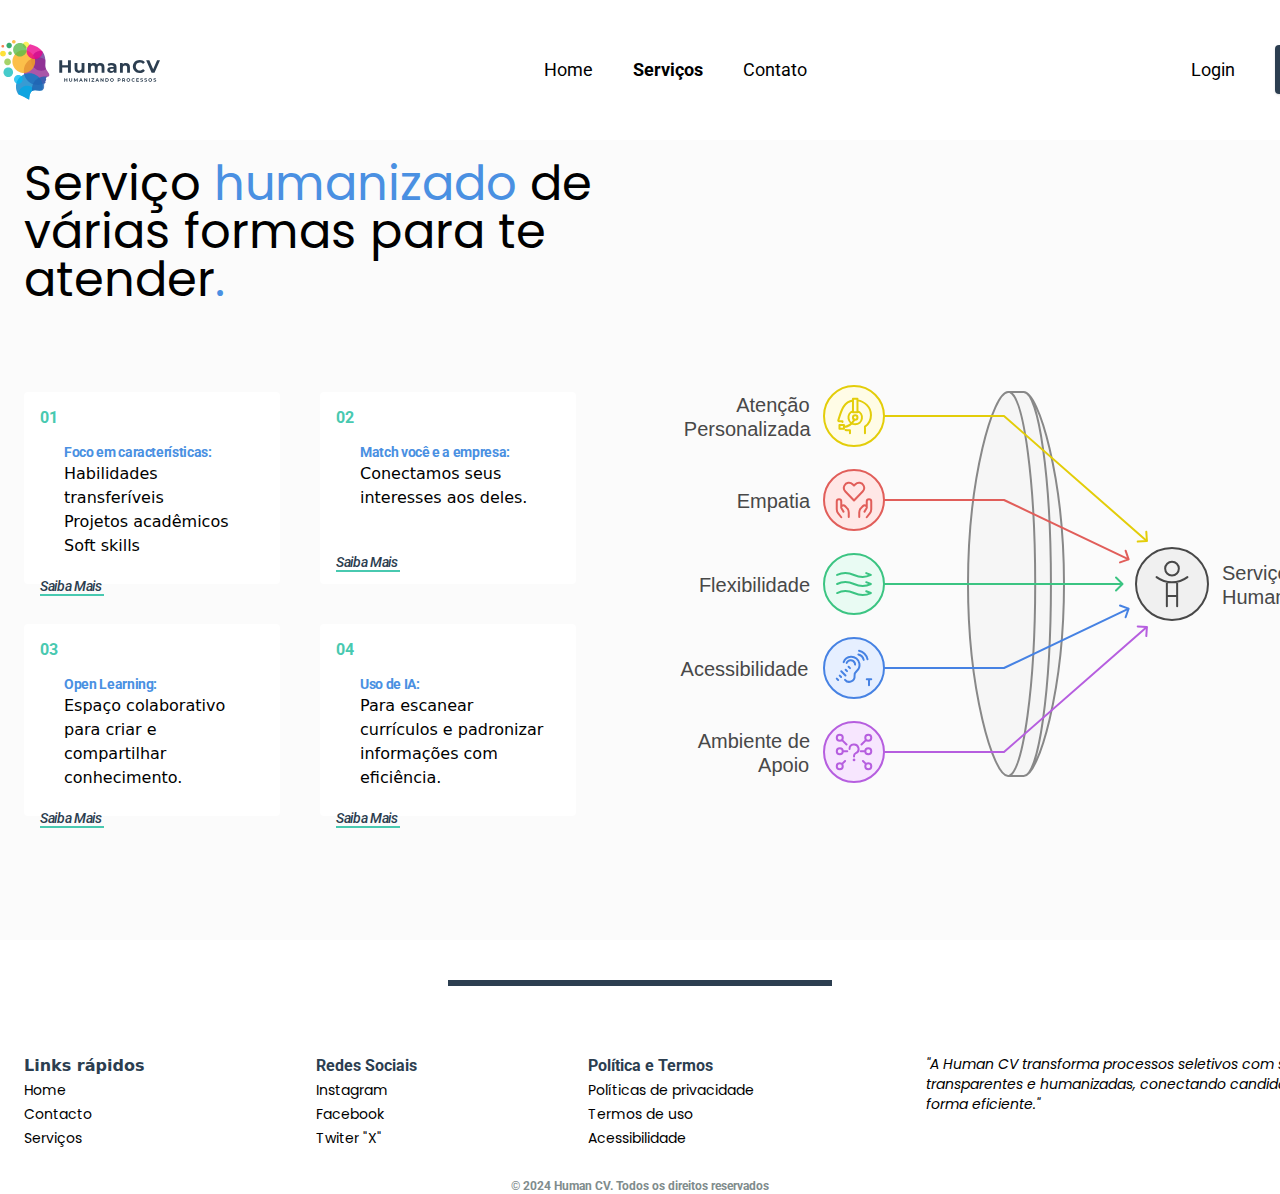
<file: index.html>
<!DOCTYPE html>
<html lang="pt-br">
  <head>
    <meta charset="UTF-8" />
    <meta name="viewport" content="width=device-width, initial-scale=1.0" />
    <title>Serviços</title>
    <link href="./output.css" rel="stylesheet" />
    <link rel="preconnect" href="https://fonts.googleapis.com" />
    <link rel="preconnect" href="https://fonts.gstatic.com" crossorigin />
    <link
      href="https://fonts.googleapis.com/css2?family=Poppins:ital,wght@0,400;0,500;0,600;0,700;1,400;1,500;1,600&family=Roboto:ital,wght@0,100;0,300;0,400;0,500;0,700;0,900;1,100;1,300;1,400;1,500;1,700;1,900&display=swap"
      rel="stylesheet"
    />
  </head>
  <body>
    <header
      class="flex items-center justify-between py-10 mx-auto w-[1440px] font-['Roboto']"
    >
      <img src="img/logo2.svg" alt="" class="w-40" />
      <ul class="flex gap-10 text-lg">
        <li><a href="index.html">Home</a></li>
        <li class="font-bold"><a href="">Serviços</a></li>
        <li><a href="contato.html">Contato</a></li>
      </ul>
      <div class="flex gap-10">
        <a href="" class="text-lg">Login</a>
        <button>
          <a
            href=""
            class="text-corbotão bg-bgbotão text-lg font-['Poppins'] font-semibold uppercase tracking-tight px-6 py-3 rounded shadow justify-center"
            >Inscreva-se</a
          >
        </button>
      </div>
    </header>
    <main>
      <section class="bg-[#f4f4f4]/40 px-6 py-3 w-[1440px] h-[800px] mx-auto">
        <h1 class="text-5xl font-normal font-['Poppins'] w-2/4 py-2">
          Serviço <span class="text-textoazul">humanizado</span> de várias
          formas para te atender<span class="text-textoazul">.</span>
        </h1>
        <div class="flex items-center">
          <div class="grid grid-cols-2 mt-20">
            <div class="w-64 h-48 bg-white rounded">
              <h2
                class="text-[#48c9b0] text-base font-bold font-['Roboto'] leading-9 tracking-tight my-2 mx-4"
              >
                01
              </h2>
              <div class="mx-10">
                <h3
                  class="text-textoazul text-sm w-52 font-bold font-['Roboto'] leading-tight tracking-tight"
                >
                  Foco em características:
                </h3>
                <p>Habilidades transferíveis</p>
                <p>Projetos acadêmicos</p>
                <p>Soft skills</p>
              </div>
              <div class="my-5 mx-4 ferias">
                <a href="">
                  <p
                    class="w-48 h-6 text-[#2c3e50] text-sm font-medium font-['Roboto'] leading-tight tracking-tight italic"
                  >
                    Saiba Mais
                  </p>
                </a>
                <div class="w-16 h-0.5 bg-[#48c9b0] -mt-2"></div>
              </div>
            </div>
            <div class="w-64 h-48 bg-white rounded ml-5">
              <h2
                class="text-[#48c9b0] text-base font-bold font-['Roboto'] leading-9 tracking-tight my-2 mx-4"
              >
                02
              </h2>
              <div class="mx-10">
                <h3
                  class="text-textoazul text-sm w-52 font-bold font-['Roboto'] leading-tight tracking-tight"
                >
                  Match você e a empresa:
                </h3>
                <p>Conectamos seus interesses aos deles.</p>
              </div>
              <div class="my-11 mx-4">
                <a href="">
                  <p
                    class="w-48 h-6 text-[#2c3e50] text-sm font-medium font-['Roboto'] leading-tight tracking-tight italic"
                  >
                    Saiba Mais
                  </p>
                </a>
                <div class="w-16 h-0.5 bg-[#48c9b0] -mt-2"></div>
              </div>
            </div>
            <div class="w-64 h-48 bg-white rounded mt-10">
              <h2
                class="text-[#48c9b0] text-base font-bold font-['Roboto'] leading-9 tracking-tight my-2 mx-4"
              >
                03
              </h2>
              <div class="mx-10">
                <h3
                  class="text-textoazul text-sm w-52 font-bold font-['Roboto'] leading-tight tracking-tight"
                >
                  Open Learning:
                </h3>
                <p>
                  Espaço colaborativo para criar e compartilhar conhecimento.
                </p>
              </div>
              <div class="my-5 mx-4">
                <a href="">
                  <p
                    class="w-48 h-6 text-[#2c3e50] text-sm font-medium font-['Roboto'] leading-tight tracking-tight italic"
                  >
                    Saiba Mais
                  </p>
                </a>
                <div class="w-16 h-0.5 bg-[#48c9b0] -mt-2"></div>
              </div>
            </div>
            <div class="w-64 h-48 bg-white rounded mt-10 ml-5">
              <h2
                class="text-[#48c9b0] text-base font-bold font-['Roboto'] leading-9 tracking-tight my-2 mx-4"
              >
                04
              </h2>
              <div class="mx-10">
                <h3
                  class="text-textoazul text-sm w-52 font-bold font-['Roboto'] leading-tight tracking-tight"
                >
                  Uso de IA:
                </h3>
                <p class="w-48">
                  Para escanear currículos e padronizar informações com
                  eficiência.
                </p>
              </div>
              <div class="my-5 mx-4">
                <a href="">
                  <p
                    class="w-48 h-6 text-[#2c3e50] text-sm font-medium font-['Roboto'] leading-tight tracking-tight italic"
                  >
                    Saiba Mais
                  </p>
                </a>
                <div class="w-16 h-0.5 bg-[#48c9b0] -mt-2"></div>
              </div>
            </div>
          </div>
          <div>
            <img
              class="mt-10 ml-20"
              src="img/napkin-selection (1).svg"
              alt=""
            />
          </div>
        </div>
      </section>
    </main>
    <div class="w-96 h-1.5 bg-[#2c3e50] mx-auto mt-10"></div>
    <footer
      class="flex gap-10 justify-between px-6 py-3 mt-14 w-[1440px] mx-auto"
    >
      <div>
        <h2 class="text-bgbotão font-bold">Links rápidos</h2>
        <ul>
          <li><a class="font-poppins text-sm">Home</a></li>
          <li><a class="font-poppins text-sm">Contacto</a></li>
          <li><a class="font-poppins text-sm">Serviços</a></li>
        </ul>
      </div>
      <div>
        <h2 class="text-bgbotão font-bold font-roboto">Redes Sociais</h2>
        <ul>
          <li><a class="font-poppins text-sm" href="">Instagram</a></li>
          <li><a class="font-poppins text-sm">Facebook</a></li>
          <li><a class="font-poppins text-sm">Twiter "X" </a></li>
        </ul>
      </div>
      <div>
        <h2 class="text-bgbotão font-bold font-roboto">Política e Termos</h2>
        <ul>
          <li>
            <a class="font-poppins text-sm" href="">Políticas de privacidade</a>
          </li>
          <li><a class="font-poppins text-sm" href="">Termos de uso</a></li>
          <li><a class="font-poppins text-sm" href="">Acessibilidade</a></li>
        </ul>
      </div>
      <div>
        <p class="font-poppins text-sm italic">
          "A Human CV transforma processos seletivos com soluções práticas,<br />
          transparentes e humanizadas, conectando candidatos e empresas de
          <br />
          forma eficiente."
        </p>
      </div>
    </footer>
    <p class="text-center font-bold text-marca font-roboto text-xs mt-4">
      © 2024 Human CV. Todos os direitos reservados
    </p>
  </body>
</html>
</file>
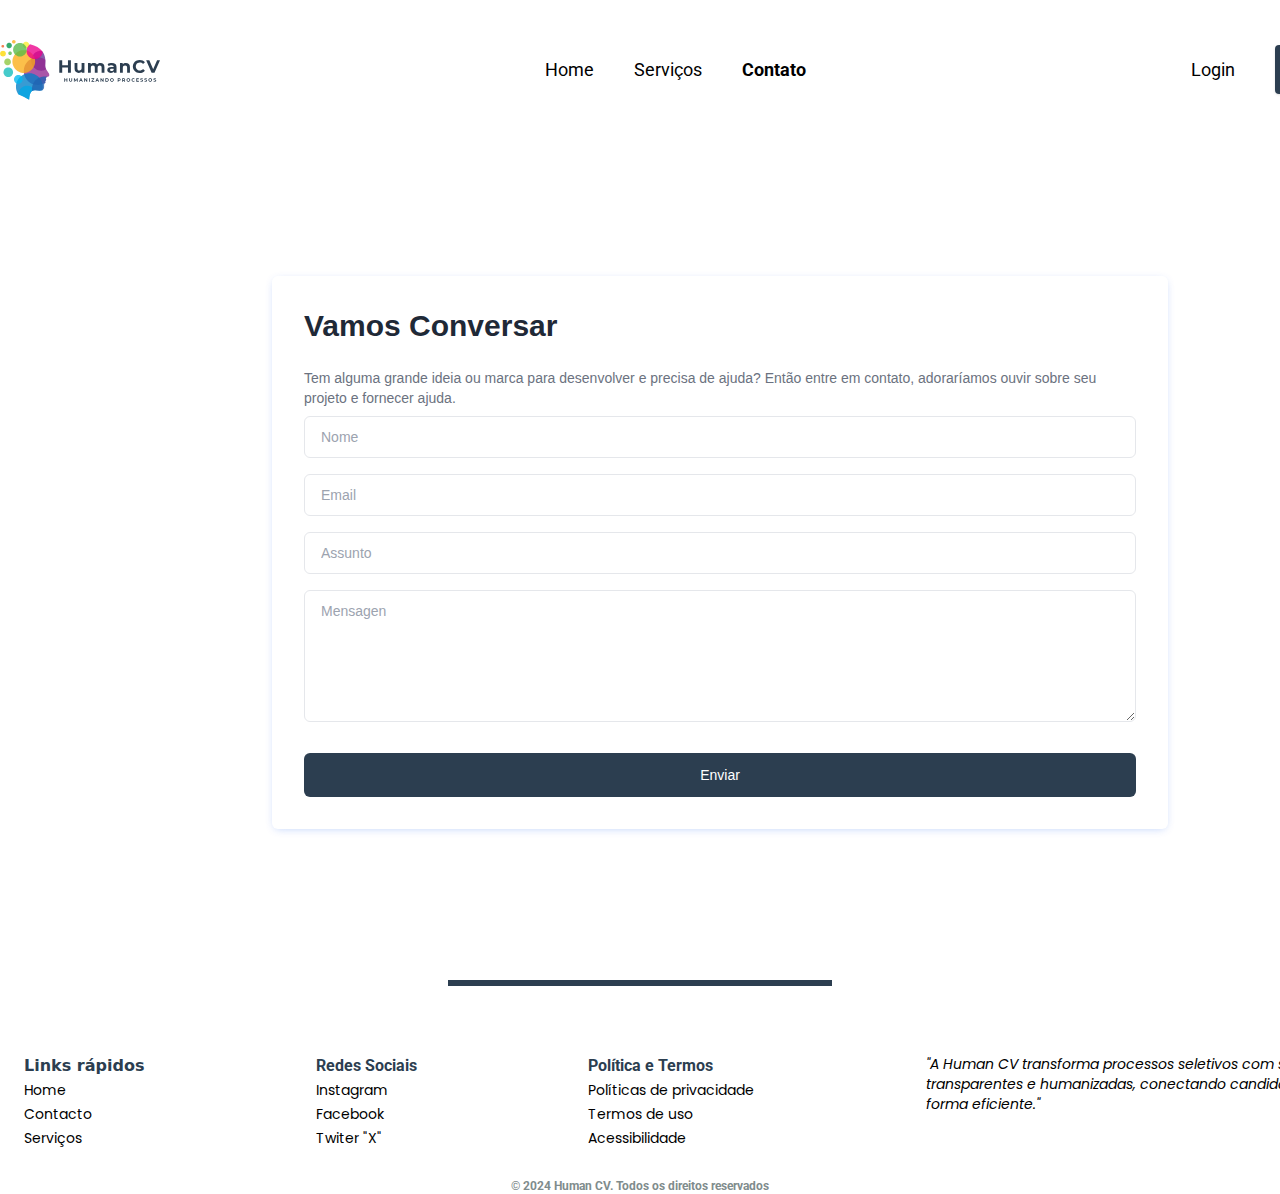
<file: contato.html>
<!DOCTYPE html>
<html lang="pt-br">
  <head>
    <meta charset="UTF-8" />
    <meta name="viewport" content="width=device-width, initial-scale=1.0" />
    <title>Serviços</title>
    <link href="./output.css" rel="stylesheet" />
    <link rel="preconnect" href="https://fonts.googleapis.com" />
    <link rel="preconnect" href="https://fonts.gstatic.com" crossorigin />
    <link
      href="https://fonts.googleapis.com/css2?family=Poppins:ital,wght@0,400;0,500;0,600;0,700;1,400;1,500;1,600&family=Roboto:ital,wght@0,100;0,300;0,400;0,500;0,700;0,900;1,100;1,300;1,400;1,500;1,700;1,900&display=swap"
      rel="stylesheet"
    />
  </head>
  <header
  class="flex items-center justify-between py-10 mx-auto w-[1440px] font-['Roboto']"
>
  <img src="/img/logo2.svg" alt="" class="w-40" />
  <ul class="flex gap-10 text-lg">
    <li><a href="index.html">Home</a></li>
    <li><a href="#">Serviços</a></li>
    <li><a class="font-bold" href="">Contato</a></li>
  </ul>
  <div class="flex gap-10">
    <a href="login.html" class="text-lg">Login</a>
    <button>
      <a
        href="cadastro.html"
        class="text-corbotão bg-bgbotão text-lg font-['Poppins'] font-semibold uppercase tracking-tight px-6 py-3 rounded shadow justify-center"
        >Inscreva-se</a
      >
    </button>
  </div>
</header>
  <body>
   
    <main>
      <section class="py-28 w-[1440px] h-[800px] mx-auto">
      
        <div class="flex items-center justify-center">
          <div class="mt-6">
            <div class="items-start gap-14 p-8 mx-auto max-w-4xl bg-white shadow-[0_2px_10px_-3px_rgba(6,81,237,0.3)] rounded-md font-[sans-serif]">
                <div>
                    <h1 class="text-gray-800 text-3xl font-extrabold">Vamos Conversar</h1>
                    <p class="text-sm text-gray-500 mt-4 py-2">Tem alguma grande ideia ou marca para desenvolver e precisa de ajuda? Então entre em contato, adoraríamos ouvir sobre seu projeto e fornecer ajuda.</p>
                </div>

                <form class="ml-auo space-y-4">
                    <input type='text' placeholder='Nome'
                        class="w-full text-gray-800 rounded-md py-2.5 px-4 border text-sm outline-blue-500" />
                    <input type='email' placeholder='Email'
                        class="w-full text-gray-800 rounded-md py-2.5 px-4 border text-sm outline-blue-500" />
                    <input type='text' placeholder='Assunto'
                        class="w-full text-gray-800 rounded-md py-2.5 px-4 border text-sm outline-blue-500" />
                    <textarea placeholder='Mensagen' rows="6"
                        class="w-full text-gray-800 rounded-md px-4 border text-sm pt-2.5 outline-blue-500"></textarea>
                    <button type='button'
                        class="text-white bg-bgbotão hover:bg-bgbotão/80 rounded-md text-sm px-4 py-3 w-full !mt-6">Enviar</button>
                </form>
            </div>
        </div>
          </div>
        </div>
      </section>
    </main>
    <div class="w-96 h-1.5 bg-[#2c3e50] mx-auto mt-10"></div>
    <footer
      class="flex gap-10 justify-between px-6 py-3 mt-14 w-[1440px] mx-auto"
    >
      <div>
        <h2 class="text-bgbotão font-bold">Links rápidos</h2>
        <ul>
          <li><a class="font-poppins text-sm">Home</a></li>
          <li><a class="font-poppins text-sm">Contacto</a></li>
          <li><a class="font-poppins text-sm">Serviços</a></li>
        </ul>
      </div>
      <div>
        <h2 class="text-bgbotão font-bold font-roboto">Redes Sociais</h2>
        <ul>
          <li><a class="font-poppins text-sm" href="">Instagram</a></li>
          <li><a class="font-poppins text-sm">Facebook</a></li>
          <li><a class="font-poppins text-sm">Twiter "X" </a></li>
        </ul>
      </div>
      <div>
        <h2 class="text-bgbotão font-bold font-roboto">Política e Termos</h2>
        <ul>
          <li>
            <a class="font-poppins text-sm" href="">Políticas de privacidade</a>
          </li>
          <li><a class="font-poppins text-sm" href="">Termos de uso</a></li>
          <li><a class="font-poppins text-sm" href="">Acessibilidade</a></li>
        </ul>
      </div>
      <div>
        <p class="font-poppins text-sm italic">
          "A Human CV transforma processos seletivos com soluções práticas,<br />
          transparentes e humanizadas, conectando candidatos e empresas de
          <br />
          forma eficiente."
        </p>
      </div>
    </footer>
    <p class="text-center font-bold text-marca font-roboto text-xs mt-4">
      © 2024 Human CV. Todos os direitos reservados
    </p>
  </body>
</html>
</file>
<file: output.css>
*, ::before, ::after {
  --tw-border-spacing-x: 0;
  --tw-border-spacing-y: 0;
  --tw-translate-x: 0;
  --tw-translate-y: 0;
  --tw-rotate: 0;
  --tw-skew-x: 0;
  --tw-skew-y: 0;
  --tw-scale-x: 1;
  --tw-scale-y: 1;
  --tw-pan-x:  ;
  --tw-pan-y:  ;
  --tw-pinch-zoom:  ;
  --tw-scroll-snap-strictness: proximity;
  --tw-gradient-from-position:  ;
  --tw-gradient-via-position:  ;
  --tw-gradient-to-position:  ;
  --tw-ordinal:  ;
  --tw-slashed-zero:  ;
  --tw-numeric-figure:  ;
  --tw-numeric-spacing:  ;
  --tw-numeric-fraction:  ;
  --tw-ring-inset:  ;
  --tw-ring-offset-width: 0px;
  --tw-ring-offset-color: #fff;
  --tw-ring-color: rgb(59 130 246 / 0.5);
  --tw-ring-offset-shadow: 0 0 #0000;
  --tw-ring-shadow: 0 0 #0000;
  --tw-shadow: 0 0 #0000;
  --tw-shadow-colored: 0 0 #0000;
  --tw-blur:  ;
  --tw-brightness:  ;
  --tw-contrast:  ;
  --tw-grayscale:  ;
  --tw-hue-rotate:  ;
  --tw-invert:  ;
  --tw-saturate:  ;
  --tw-sepia:  ;
  --tw-drop-shadow:  ;
  --tw-backdrop-blur:  ;
  --tw-backdrop-brightness:  ;
  --tw-backdrop-contrast:  ;
  --tw-backdrop-grayscale:  ;
  --tw-backdrop-hue-rotate:  ;
  --tw-backdrop-invert:  ;
  --tw-backdrop-opacity:  ;
  --tw-backdrop-saturate:  ;
  --tw-backdrop-sepia:  ;
  --tw-contain-size:  ;
  --tw-contain-layout:  ;
  --tw-contain-paint:  ;
  --tw-contain-style:  ;
}

::backdrop {
  --tw-border-spacing-x: 0;
  --tw-border-spacing-y: 0;
  --tw-translate-x: 0;
  --tw-translate-y: 0;
  --tw-rotate: 0;
  --tw-skew-x: 0;
  --tw-skew-y: 0;
  --tw-scale-x: 1;
  --tw-scale-y: 1;
  --tw-pan-x:  ;
  --tw-pan-y:  ;
  --tw-pinch-zoom:  ;
  --tw-scroll-snap-strictness: proximity;
  --tw-gradient-from-position:  ;
  --tw-gradient-via-position:  ;
  --tw-gradient-to-position:  ;
  --tw-ordinal:  ;
  --tw-slashed-zero:  ;
  --tw-numeric-figure:  ;
  --tw-numeric-spacing:  ;
  --tw-numeric-fraction:  ;
  --tw-ring-inset:  ;
  --tw-ring-offset-width: 0px;
  --tw-ring-offset-color: #fff;
  --tw-ring-color: rgb(59 130 246 / 0.5);
  --tw-ring-offset-shadow: 0 0 #0000;
  --tw-ring-shadow: 0 0 #0000;
  --tw-shadow: 0 0 #0000;
  --tw-shadow-colored: 0 0 #0000;
  --tw-blur:  ;
  --tw-brightness:  ;
  --tw-contrast:  ;
  --tw-grayscale:  ;
  --tw-hue-rotate:  ;
  --tw-invert:  ;
  --tw-saturate:  ;
  --tw-sepia:  ;
  --tw-drop-shadow:  ;
  --tw-backdrop-blur:  ;
  --tw-backdrop-brightness:  ;
  --tw-backdrop-contrast:  ;
  --tw-backdrop-grayscale:  ;
  --tw-backdrop-hue-rotate:  ;
  --tw-backdrop-invert:  ;
  --tw-backdrop-opacity:  ;
  --tw-backdrop-saturate:  ;
  --tw-backdrop-sepia:  ;
  --tw-contain-size:  ;
  --tw-contain-layout:  ;
  --tw-contain-paint:  ;
  --tw-contain-style:  ;
}

/*
! tailwindcss v3.4.14 | MIT License | https://tailwindcss.com
*/

/*
1. Prevent padding and border from affecting element width. (https://github.com/mozdevs/cssremedy/issues/4)
2. Allow adding a border to an element by just adding a border-width. (https://github.com/tailwindcss/tailwindcss/pull/116)
*/

*,
::before,
::after {
  box-sizing: border-box;
  /* 1 */
  border-width: 0;
  /* 2 */
  border-style: solid;
  /* 2 */
  border-color: #e5e7eb;
  /* 2 */
}

::before,
::after {
  --tw-content: '';
}

/*
1. Use a consistent sensible line-height in all browsers.
2. Prevent adjustments of font size after orientation changes in iOS.
3. Use a more readable tab size.
4. Use the user's configured `sans` font-family by default.
5. Use the user's configured `sans` font-feature-settings by default.
6. Use the user's configured `sans` font-variation-settings by default.
7. Disable tap highlights on iOS
*/

html,
:host {
  line-height: 1.5;
  /* 1 */
  -webkit-text-size-adjust: 100%;
  /* 2 */
  -moz-tab-size: 4;
  /* 3 */
  -o-tab-size: 4;
     tab-size: 4;
  /* 3 */
  font-family: ui-sans-serif, system-ui, sans-serif, "Apple Color Emoji", "Segoe UI Emoji", "Segoe UI Symbol", "Noto Color Emoji";
  /* 4 */
  font-feature-settings: normal;
  /* 5 */
  font-variation-settings: normal;
  /* 6 */
  -webkit-tap-highlight-color: transparent;
  /* 7 */
}

/*
1. Remove the margin in all browsers.
2. Inherit line-height from `html` so users can set them as a class directly on the `html` element.
*/

body {
  margin: 0;
  /* 1 */
  line-height: inherit;
  /* 2 */
}

/*
1. Add the correct height in Firefox.
2. Correct the inheritance of border color in Firefox. (https://bugzilla.mozilla.org/show_bug.cgi?id=190655)
3. Ensure horizontal rules are visible by default.
*/

hr {
  height: 0;
  /* 1 */
  color: inherit;
  /* 2 */
  border-top-width: 1px;
  /* 3 */
}

/*
Add the correct text decoration in Chrome, Edge, and Safari.
*/

abbr:where([title]) {
  -webkit-text-decoration: underline dotted;
          text-decoration: underline dotted;
}

/*
Remove the default font size and weight for headings.
*/

h1,
h2,
h3,
h4,
h5,
h6 {
  font-size: inherit;
  font-weight: inherit;
}

/*
Reset links to optimize for opt-in styling instead of opt-out.
*/

a {
  color: inherit;
  text-decoration: inherit;
}

/*
Add the correct font weight in Edge and Safari.
*/

b,
strong {
  font-weight: bolder;
}

/*
1. Use the user's configured `mono` font-family by default.
2. Use the user's configured `mono` font-feature-settings by default.
3. Use the user's configured `mono` font-variation-settings by default.
4. Correct the odd `em` font sizing in all browsers.
*/

code,
kbd,
samp,
pre {
  font-family: ui-monospace, SFMono-Regular, Menlo, Monaco, Consolas, "Liberation Mono", "Courier New", monospace;
  /* 1 */
  font-feature-settings: normal;
  /* 2 */
  font-variation-settings: normal;
  /* 3 */
  font-size: 1em;
  /* 4 */
}

/*
Add the correct font size in all browsers.
*/

small {
  font-size: 80%;
}

/*
Prevent `sub` and `sup` elements from affecting the line height in all browsers.
*/

sub,
sup {
  font-size: 75%;
  line-height: 0;
  position: relative;
  vertical-align: baseline;
}

sub {
  bottom: -0.25em;
}

sup {
  top: -0.5em;
}

/*
1. Remove text indentation from table contents in Chrome and Safari. (https://bugs.chromium.org/p/chromium/issues/detail?id=999088, https://bugs.webkit.org/show_bug.cgi?id=201297)
2. Correct table border color inheritance in all Chrome and Safari. (https://bugs.chromium.org/p/chromium/issues/detail?id=935729, https://bugs.webkit.org/show_bug.cgi?id=195016)
3. Remove gaps between table borders by default.
*/

table {
  text-indent: 0;
  /* 1 */
  border-color: inherit;
  /* 2 */
  border-collapse: collapse;
  /* 3 */
}

/*
1. Change the font styles in all browsers.
2. Remove the margin in Firefox and Safari.
3. Remove default padding in all browsers.
*/

button,
input,
optgroup,
select,
textarea {
  font-family: inherit;
  /* 1 */
  font-feature-settings: inherit;
  /* 1 */
  font-variation-settings: inherit;
  /* 1 */
  font-size: 100%;
  /* 1 */
  font-weight: inherit;
  /* 1 */
  line-height: inherit;
  /* 1 */
  letter-spacing: inherit;
  /* 1 */
  color: inherit;
  /* 1 */
  margin: 0;
  /* 2 */
  padding: 0;
  /* 3 */
}

/*
Remove the inheritance of text transform in Edge and Firefox.
*/

button,
select {
  text-transform: none;
}

/*
1. Correct the inability to style clickable types in iOS and Safari.
2. Remove default button styles.
*/

button,
input:where([type='button']),
input:where([type='reset']),
input:where([type='submit']) {
  -webkit-appearance: button;
  /* 1 */
  background-color: transparent;
  /* 2 */
  background-image: none;
  /* 2 */
}

/*
Use the modern Firefox focus style for all focusable elements.
*/

:-moz-focusring {
  outline: auto;
}

/*
Remove the additional `:invalid` styles in Firefox. (https://github.com/mozilla/gecko-dev/blob/2f9eacd9d3d995c937b4251a5557d95d494c9be1/layout/style/res/forms.css#L728-L737)
*/

:-moz-ui-invalid {
  box-shadow: none;
}

/*
Add the correct vertical alignment in Chrome and Firefox.
*/

progress {
  vertical-align: baseline;
}

/*
Correct the cursor style of increment and decrement buttons in Safari.
*/

::-webkit-inner-spin-button,
::-webkit-outer-spin-button {
  height: auto;
}

/*
1. Correct the odd appearance in Chrome and Safari.
2. Correct the outline style in Safari.
*/

[type='search'] {
  -webkit-appearance: textfield;
  /* 1 */
  outline-offset: -2px;
  /* 2 */
}

/*
Remove the inner padding in Chrome and Safari on macOS.
*/

::-webkit-search-decoration {
  -webkit-appearance: none;
}

/*
1. Correct the inability to style clickable types in iOS and Safari.
2. Change font properties to `inherit` in Safari.
*/

::-webkit-file-upload-button {
  -webkit-appearance: button;
  /* 1 */
  font: inherit;
  /* 2 */
}

/*
Add the correct display in Chrome and Safari.
*/

summary {
  display: list-item;
}

/*
Removes the default spacing and border for appropriate elements.
*/

blockquote,
dl,
dd,
h1,
h2,
h3,
h4,
h5,
h6,
hr,
figure,
p,
pre {
  margin: 0;
}

fieldset {
  margin: 0;
  padding: 0;
}

legend {
  padding: 0;
}

ol,
ul,
menu {
  list-style: none;
  margin: 0;
  padding: 0;
}

/*
Reset default styling for dialogs.
*/

dialog {
  padding: 0;
}

/*
Prevent resizing textareas horizontally by default.
*/

textarea {
  resize: vertical;
}

/*
1. Reset the default placeholder opacity in Firefox. (https://github.com/tailwindlabs/tailwindcss/issues/3300)
2. Set the default placeholder color to the user's configured gray 400 color.
*/

input::-moz-placeholder, textarea::-moz-placeholder {
  opacity: 1;
  /* 1 */
  color: #9ca3af;
  /* 2 */
}

input::placeholder,
textarea::placeholder {
  opacity: 1;
  /* 1 */
  color: #9ca3af;
  /* 2 */
}

/*
Set the default cursor for buttons.
*/

button,
[role="button"] {
  cursor: pointer;
}

/*
Make sure disabled buttons don't get the pointer cursor.
*/

:disabled {
  cursor: default;
}

/*
1. Make replaced elements `display: block` by default. (https://github.com/mozdevs/cssremedy/issues/14)
2. Add `vertical-align: middle` to align replaced elements more sensibly by default. (https://github.com/jensimmons/cssremedy/issues/14#issuecomment-634934210)
   This can trigger a poorly considered lint error in some tools but is included by design.
*/

img,
svg,
video,
canvas,
audio,
iframe,
embed,
object {
  display: block;
  /* 1 */
  vertical-align: middle;
  /* 2 */
}

/*
Constrain images and videos to the parent width and preserve their intrinsic aspect ratio. (https://github.com/mozdevs/cssremedy/issues/14)
*/

img,
video {
  max-width: 100%;
  height: auto;
}

/* Make elements with the HTML hidden attribute stay hidden by default */

[hidden]:where(:not([hidden="until-found"])) {
  display: none;
}

.m-1 {
  margin: 0.25rem;
}

.mx-10 {
  margin-left: 2.5rem;
  margin-right: 2.5rem;
}

.mx-4 {
  margin-left: 1rem;
  margin-right: 1rem;
}

.mx-72 {
  margin-left: 18rem;
  margin-right: 18rem;
}

.mx-8 {
  margin-left: 2rem;
  margin-right: 2rem;
}

.mx-auto {
  margin-left: auto;
  margin-right: auto;
}

.my-11 {
  margin-top: 2.75rem;
  margin-bottom: 2.75rem;
}

.my-2 {
  margin-top: 0.5rem;
  margin-bottom: 0.5rem;
}

.my-4 {
  margin-top: 1rem;
  margin-bottom: 1rem;
}

.my-5 {
  margin-top: 1.25rem;
  margin-bottom: 1.25rem;
}

.my-6 {
  margin-top: 1.5rem;
  margin-bottom: 1.5rem;
}

.my-8 {
  margin-top: 2rem;
  margin-bottom: 2rem;
}

.my-10 {
  margin-top: 2.5rem;
  margin-bottom: 2.5rem;
}

.-mt-2 {
  margin-top: -0.5rem;
}

.mb-2 {
  margin-bottom: 0.5rem;
}

.me-2 {
  margin-inline-end: 0.5rem;
}

.ml-20 {
  margin-left: 5rem;
}

.ml-5 {
  margin-left: 1.25rem;
}

.mt-10 {
  margin-top: 2.5rem;
}

.mt-14 {
  margin-top: 3.5rem;
}

.mt-20 {
  margin-top: 5rem;
}

.mt-4 {
  margin-top: 1rem;
}

.mt-36 {
  margin-top: 9rem;
}

.mb-12 {
  margin-bottom: 3rem;
}

.mt-48 {
  margin-top: 12rem;
}

.mt-24 {
  margin-top: 6rem;
}

.mb-4 {
  margin-bottom: 1rem;
}

.mb-8 {
  margin-bottom: 2rem;
}

.\!mt-6 {
  margin-top: 1.5rem !important;
}

.ml-4 {
  margin-left: 1rem;
}

.mt-12 {
  margin-top: 3rem;
}

.mt-6 {
  margin-top: 1.5rem;
}

.block {
  display: block;
}

.flex {
  display: flex;
}

.grid {
  display: grid;
}

.hidden {
  display: none;
}

.h-0\.5 {
  height: 0.125rem;
}

.h-1\.5 {
  height: 0.375rem;
}

.h-48 {
  height: 12rem;
}

.h-6 {
  height: 1.5rem;
}

.h-\[1000px\] {
  height: 1000px;
}

.h-\[800px\] {
  height: 800px;
}

.h-10 {
  height: 2.5rem;
}

.w-16 {
  width: 4rem;
}

.w-2\/4 {
  width: 50%;
}

.w-40 {
  width: 10rem;
}

.w-48 {
  width: 12rem;
}

.w-52 {
  width: 13rem;
}

.w-64 {
  width: 16rem;
}

.w-96 {
  width: 24rem;
}

.w-\[1440px\] {
  width: 1440px;
}

.w-\[18rem\] {
  width: 18rem;
}

.w-\[25rem\] {
  width: 25rem;
}

.w-\[28rem\] {
  width: 28rem;
}

.w-full {
  width: 100%;
}

.w-10 {
  width: 2.5rem;
}

.w-\[500px\] {
  width: 500px;
}

.w-\[450px\] {
  width: 450px;
}

.w-\[0px\] {
  width: 0px;
}

.w-\[400px\] {
  width: 400px;
}

.max-w-xs {
  max-width: 20rem;
}

.max-w-screen-md {
  max-width: 768px;
}

.max-w-4xl {
  max-width: 56rem;
}

.shrink-0 {
  flex-shrink: 0;
}

.appearance-none {
  -webkit-appearance: none;
     -moz-appearance: none;
          appearance: none;
}

.grid-cols-2 {
  grid-template-columns: repeat(2, minmax(0, 1fr));
}

.flex-col {
  flex-direction: column;
}

.items-start {
  align-items: flex-start;
}

.items-end {
  align-items: flex-end;
}

.items-center {
  align-items: center;
}

.justify-start {
  justify-content: flex-start;
}

.justify-end {
  justify-content: flex-end;
}

.justify-center {
  justify-content: center;
}

.justify-between {
  justify-content: space-between;
}

.gap-10 {
  gap: 2.5rem;
}

.gap-2 {
  gap: 0.5rem;
}

.gap-4 {
  gap: 1rem;
}

.gap-8 {
  gap: 2rem;
}

.gap-14 {
  gap: 3.5rem;
}

.space-y-8 > :not([hidden]) ~ :not([hidden]) {
  --tw-space-y-reverse: 0;
  margin-top: calc(2rem * calc(1 - var(--tw-space-y-reverse)));
  margin-bottom: calc(2rem * var(--tw-space-y-reverse));
}

.space-x-4 > :not([hidden]) ~ :not([hidden]) {
  --tw-space-x-reverse: 0;
  margin-right: calc(1rem * var(--tw-space-x-reverse));
  margin-left: calc(1rem * calc(1 - var(--tw-space-x-reverse)));
}

.space-y-4 > :not([hidden]) ~ :not([hidden]) {
  --tw-space-y-reverse: 0;
  margin-top: calc(1rem * calc(1 - var(--tw-space-y-reverse)));
  margin-bottom: calc(1rem * var(--tw-space-y-reverse));
}

.rounded {
  border-radius: 0.25rem;
}

.rounded-full {
  border-radius: 9999px;
}

.rounded-lg {
  border-radius: 0.5rem;
}

.rounded-md {
  border-radius: 0.375rem;
}

.border {
  border-width: 1px;
}

.border-gray-300 {
  --tw-border-opacity: 1;
  border-color: rgb(209 213 219 / var(--tw-border-opacity));
}

.bg-\[\#2c3e50\] {
  --tw-bg-opacity: 1;
  background-color: rgb(44 62 80 / var(--tw-bg-opacity));
}

.bg-\[\#48c9b0\] {
  --tw-bg-opacity: 1;
  background-color: rgb(72 201 176 / var(--tw-bg-opacity));
}

.bg-\[\#f4f4f4\]\/40 {
  background-color: rgb(244 244 244 / 0.4);
}

.bg-bgbot\E3o {
  --tw-bg-opacity: 1;
  background-color: rgb(44 62 80 / var(--tw-bg-opacity));
}

.bg-blue-700 {
  --tw-bg-opacity: 1;
  background-color: rgb(29 78 216 / var(--tw-bg-opacity));
}

.bg-gray-200 {
  --tw-bg-opacity: 1;
  background-color: rgb(229 231 235 / var(--tw-bg-opacity));
}

.bg-white {
  --tw-bg-opacity: 1;
  background-color: rgb(255 255 255 / var(--tw-bg-opacity));
}

.bg-gray-100 {
  --tw-bg-opacity: 1;
  background-color: rgb(243 244 246 / var(--tw-bg-opacity));
}

.bg-gray-50 {
  --tw-bg-opacity: 1;
  background-color: rgb(249 250 251 / var(--tw-bg-opacity));
}

.bg-\[\#e6e6e6cf\] {
  background-color: #e6e6e6cf;
}

.bg-blue-500 {
  --tw-bg-opacity: 1;
  background-color: rgb(59 130 246 / var(--tw-bg-opacity));
}

.p-5 {
  padding: 1.25rem;
}

.p-3 {
  padding: 0.75rem;
}

.p-8 {
  padding: 2rem;
}

.p-2\.5 {
  padding: 0.625rem;
}

.px-5 {
  padding-left: 1.25rem;
  padding-right: 1.25rem;
}

.px-6 {
  padding-left: 1.5rem;
  padding-right: 1.5rem;
}

.py-10 {
  padding-top: 2.5rem;
  padding-bottom: 2.5rem;
}

.py-2 {
  padding-top: 0.5rem;
  padding-bottom: 0.5rem;
}

.py-2\.5 {
  padding-top: 0.625rem;
  padding-bottom: 0.625rem;
}

.py-3 {
  padding-top: 0.75rem;
  padding-bottom: 0.75rem;
}

.py-4 {
  padding-top: 1rem;
  padding-bottom: 1rem;
}

.px-8 {
  padding-left: 2rem;
  padding-right: 2rem;
}

.px-3 {
  padding-left: 0.75rem;
  padding-right: 0.75rem;
}

.px-4 {
  padding-left: 1rem;
  padding-right: 1rem;
}

.py-8 {
  padding-top: 2rem;
  padding-bottom: 2rem;
}

.px-16 {
  padding-left: 4rem;
  padding-right: 4rem;
}

.px-1 {
  padding-left: 0.25rem;
  padding-right: 0.25rem;
}

.py-16 {
  padding-top: 4rem;
  padding-bottom: 4rem;
}

.py-28 {
  padding-top: 7rem;
  padding-bottom: 7rem;
}

.pl-44 {
  padding-left: 11rem;
}

.pb-8 {
  padding-bottom: 2rem;
}

.pt-6 {
  padding-top: 1.5rem;
}

.pt-2\.5 {
  padding-top: 0.625rem;
}

.text-center {
  text-align: center;
}

.text-justify {
  text-align: justify;
}

.font-\[\'Poppins\'\] {
  font-family: 'Poppins';
}

.font-\[\'Roboto\'\] {
  font-family: 'Roboto';
}

.font-poppins {
  font-family: Poppins;
}

.font-roboto {
  font-family: Roboto;
}

.font-\[sans-serif\] {
  font-family: sans-serif;
}

.text-5xl {
  font-size: 3rem;
  line-height: 1;
}

.text-base {
  font-size: 1rem;
  line-height: 1.5rem;
}

.text-lg {
  font-size: 1.125rem;
  line-height: 1.75rem;
}

.text-sm {
  font-size: 0.875rem;
  line-height: 1.25rem;
}

.text-xs {
  font-size: 0.75rem;
  line-height: 1rem;
}

.text-3xl {
  font-size: 1.875rem;
  line-height: 2.25rem;
}

.text-2xl {
  font-size: 1.5rem;
  line-height: 2rem;
}

.text-xl {
  font-size: 1.25rem;
  line-height: 1.75rem;
}

.text-4xl {
  font-size: 2.25rem;
  line-height: 2.5rem;
}

.font-bold {
  font-weight: 700;
}

.font-medium {
  font-weight: 500;
}

.font-normal {
  font-weight: 400;
}

.font-semibold {
  font-weight: 600;
}

.font-extrabold {
  font-weight: 800;
}

.font-light {
  font-weight: 300;
}

.uppercase {
  text-transform: uppercase;
}

.italic {
  font-style: italic;
}

.leading-9 {
  line-height: 2.25rem;
}

.leading-tight {
  line-height: 1.25;
}

.tracking-tight {
  letter-spacing: -0.025em;
}

.text-\[\#2c3e50\] {
  --tw-text-opacity: 1;
  color: rgb(44 62 80 / var(--tw-text-opacity));
}

.text-\[\#48c9b0\] {
  --tw-text-opacity: 1;
  color: rgb(72 201 176 / var(--tw-text-opacity));
}

.text-bgbot\E3o {
  --tw-text-opacity: 1;
  color: rgb(44 62 80 / var(--tw-text-opacity));
}

.text-corbot\E3o {
  --tw-text-opacity: 1;
  color: rgb(244 244 244 / var(--tw-text-opacity));
}

.text-marca {
  --tw-text-opacity: 1;
  color: rgb(127 140 141 / var(--tw-text-opacity));
}

.text-textoazul {
  --tw-text-opacity: 1;
  color: rgb(74 144 226 / var(--tw-text-opacity));
}

.text-white {
  --tw-text-opacity: 1;
  color: rgb(255 255 255 / var(--tw-text-opacity));
}

.text-gray-600 {
  --tw-text-opacity: 1;
  color: rgb(75 85 99 / var(--tw-text-opacity));
}

.text-gray-700 {
  --tw-text-opacity: 1;
  color: rgb(55 65 81 / var(--tw-text-opacity));
}

.text-gray-500 {
  --tw-text-opacity: 1;
  color: rgb(107 114 128 / var(--tw-text-opacity));
}

.text-gray-900 {
  --tw-text-opacity: 1;
  color: rgb(17 24 39 / var(--tw-text-opacity));
}

.text-\[\#007bff\] {
  --tw-text-opacity: 1;
  color: rgb(0 123 255 / var(--tw-text-opacity));
}

.text-gray-800 {
  --tw-text-opacity: 1;
  color: rgb(31 41 55 / var(--tw-text-opacity));
}

.shadow {
  --tw-shadow: 0 1px 3px 0 rgb(0 0 0 / 0.1), 0 1px 2px -1px rgb(0 0 0 / 0.1);
  --tw-shadow-colored: 0 1px 3px 0 var(--tw-shadow-color), 0 1px 2px -1px var(--tw-shadow-color);
  box-shadow: var(--tw-ring-offset-shadow, 0 0 #0000), var(--tw-ring-shadow, 0 0 #0000), var(--tw-shadow);
}

.shadow-lg {
  --tw-shadow: 0 10px 15px -3px rgb(0 0 0 / 0.1), 0 4px 6px -4px rgb(0 0 0 / 0.1);
  --tw-shadow-colored: 0 10px 15px -3px var(--tw-shadow-color), 0 4px 6px -4px var(--tw-shadow-color);
  box-shadow: var(--tw-ring-offset-shadow, 0 0 #0000), var(--tw-ring-shadow, 0 0 #0000), var(--tw-shadow);
}

.shadow-md {
  --tw-shadow: 0 4px 6px -1px rgb(0 0 0 / 0.1), 0 2px 4px -2px rgb(0 0 0 / 0.1);
  --tw-shadow-colored: 0 4px 6px -1px var(--tw-shadow-color), 0 2px 4px -2px var(--tw-shadow-color);
  box-shadow: var(--tw-ring-offset-shadow, 0 0 #0000), var(--tw-ring-shadow, 0 0 #0000), var(--tw-shadow);
}

.shadow-sm {
  --tw-shadow: 0 1px 2px 0 rgb(0 0 0 / 0.05);
  --tw-shadow-colored: 0 1px 2px 0 var(--tw-shadow-color);
  box-shadow: var(--tw-ring-offset-shadow, 0 0 #0000), var(--tw-ring-shadow, 0 0 #0000), var(--tw-shadow);
}

.shadow-\[0_2px_10px_-3px_rgba\(6\2c 81\2c 237\2c 0\.3\)\] {
  --tw-shadow: 0 2px 10px -3px rgba(6,81,237,0.3);
  --tw-shadow-colored: 0 2px 10px -3px var(--tw-shadow-color);
  box-shadow: var(--tw-ring-offset-shadow, 0 0 #0000), var(--tw-ring-shadow, 0 0 #0000), var(--tw-shadow);
}

.outline-blue-500 {
  outline-color: #3b82f6;
}

.hover\:bg-blue-800:hover {
  --tw-bg-opacity: 1;
  background-color: rgb(30 64 175 / var(--tw-bg-opacity));
}

.hover\:bg-blue-600:hover {
  --tw-bg-opacity: 1;
  background-color: rgb(37 99 235 / var(--tw-bg-opacity));
}

.hover\:bg-bgbot\E3o\/40:hover {
  background-color: rgb(44 62 80 / 0.4);
}

.hover\:bg-bgbot\E3o\/80:hover {
  background-color: rgb(44 62 80 / 0.8);
}

.focus\:outline-none:focus {
  outline: 2px solid transparent;
  outline-offset: 2px;
}

.focus\:ring-4:focus {
  --tw-ring-offset-shadow: var(--tw-ring-inset) 0 0 0 var(--tw-ring-offset-width) var(--tw-ring-offset-color);
  --tw-ring-shadow: var(--tw-ring-inset) 0 0 0 calc(4px + var(--tw-ring-offset-width)) var(--tw-ring-color);
  box-shadow: var(--tw-ring-offset-shadow), var(--tw-ring-shadow), var(--tw-shadow, 0 0 #0000);
}

.focus\:ring-blue-300:focus {
  --tw-ring-opacity: 1;
  --tw-ring-color: rgb(147 197 253 / var(--tw-ring-opacity));
}

@media (min-width: 640px) {
  .sm\:col-span-2 {
    grid-column: span 2 / span 2;
  }

  .sm\:w-fit {
    width: -moz-fit-content;
    width: fit-content;
  }

  .sm\:grid-cols-2 {
    grid-template-columns: repeat(2, minmax(0, 1fr));
  }

  .sm\:text-xl {
    font-size: 1.25rem;
    line-height: 1.75rem;
  }
}

@media (min-width: 1024px) {
  .lg\:mb-16 {
    margin-bottom: 4rem;
  }

  .lg\:py-16 {
    padding-top: 4rem;
    padding-bottom: 4rem;
  }
}

@media (prefers-color-scheme: dark) {
  .dark\:border-gray-600 {
    --tw-border-opacity: 1;
    border-color: rgb(75 85 99 / var(--tw-border-opacity));
  }

  .dark\:bg-blue-600 {
    --tw-bg-opacity: 1;
    background-color: rgb(37 99 235 / var(--tw-bg-opacity));
  }

  .dark\:bg-gray-700 {
    --tw-bg-opacity: 1;
    background-color: rgb(55 65 81 / var(--tw-bg-opacity));
  }

  .dark\:bg-gray-900 {
    --tw-bg-opacity: 1;
    background-color: rgb(17 24 39 / var(--tw-bg-opacity));
  }

  .dark\:text-gray-300 {
    --tw-text-opacity: 1;
    color: rgb(209 213 219 / var(--tw-text-opacity));
  }

  .dark\:text-gray-400 {
    --tw-text-opacity: 1;
    color: rgb(156 163 175 / var(--tw-text-opacity));
  }

  .dark\:text-white {
    --tw-text-opacity: 1;
    color: rgb(255 255 255 / var(--tw-text-opacity));
  }

  .dark\:placeholder-gray-400::-moz-placeholder {
    --tw-placeholder-opacity: 1;
    color: rgb(156 163 175 / var(--tw-placeholder-opacity));
  }

  .dark\:placeholder-gray-400::placeholder {
    --tw-placeholder-opacity: 1;
    color: rgb(156 163 175 / var(--tw-placeholder-opacity));
  }

  .dark\:hover\:bg-blue-700:hover {
    --tw-bg-opacity: 1;
    background-color: rgb(29 78 216 / var(--tw-bg-opacity));
  }

  .dark\:focus\:ring-blue-800:focus {
    --tw-ring-opacity: 1;
    --tw-ring-color: rgb(30 64 175 / var(--tw-ring-opacity));
  }
}
</file>
